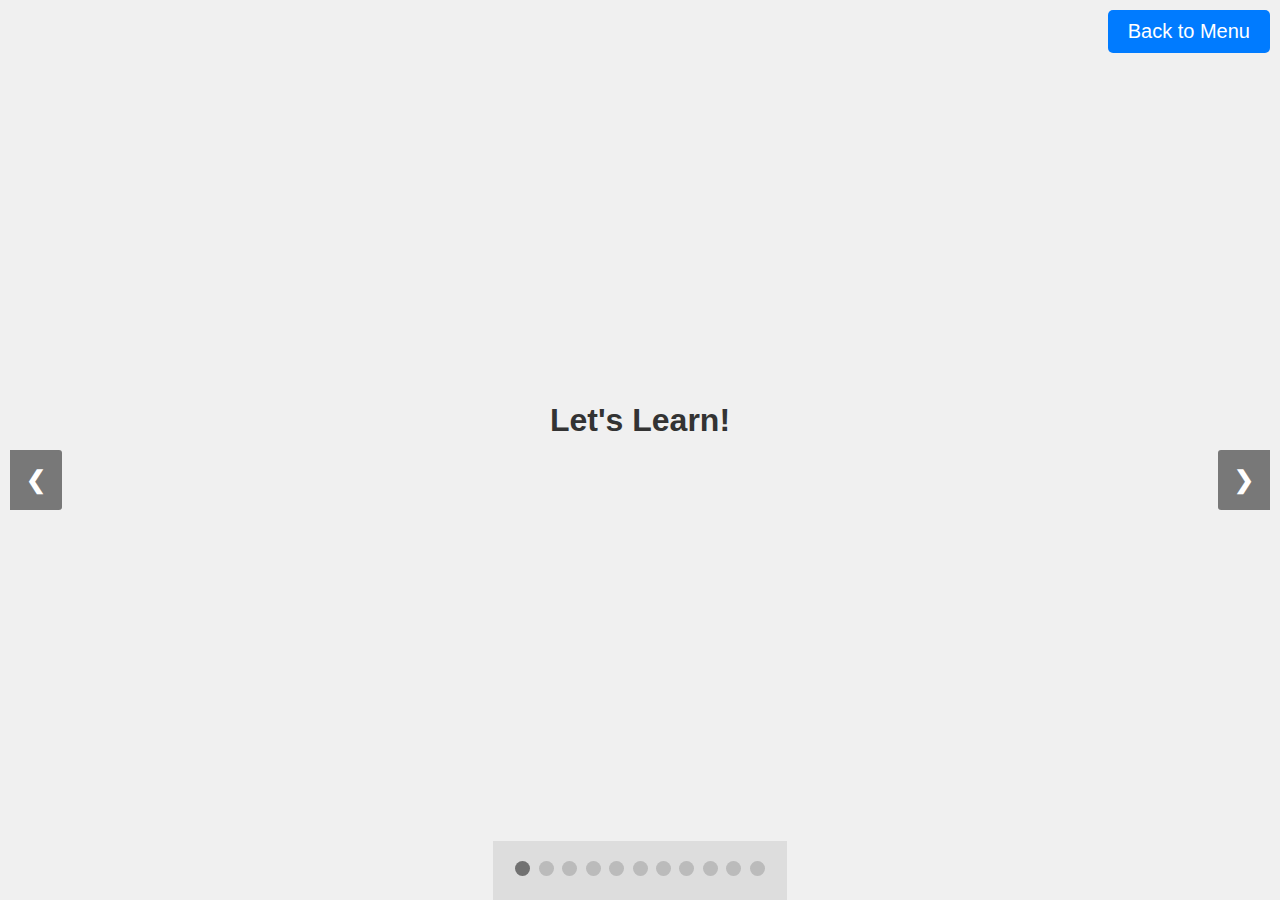
<file: theory.html>
<!DOCTYPE html>
<html lang="en">
<head>
    <meta charset="UTF-8">
    <meta name="viewport" content="width=device-width, initial-scale=1.0">
    <title>File Allocation Theory Slides</title>
    <link rel="stylesheet" href="css/style.css">
</head>
<body>

<a href="index.html" class="back-to-menu">Back to Menu</a>

<div class="slideshow-container">
    <div class="slides">
        <div class="content">
            <h1>Let's Learn!</h1>
        </div>
    </div>
    <div class="slides">
        <div class="content">
            <h1>Welcome to Index Allocation</h1>
            <p>Indexed Allocation is a method of managing file storage on a disk. In this system, an index block contains pointers to the actual data blocks of a file, allowing efficient access and organization of data.</p>
            <audio controls>
                <source src="audio/1.mp3" type="audio/mp3">
                Your browser does not support the audio element.
            </audio>
        </div>
    </div>
    <div class="slides">
        <div class="content">
            <h1>Structure of Indexed Allocation</h1>
            <div class="image-container">
                <img src="images/structure.png" alt="Structure of Indexed Allocation" class="img-fluid">
            </div>
            <p>Here is the structure of indexed allocation. In this method, an index block contains pointers to all the data blocks of a file. For example, index block 19 holds references to the actual data blocks such as blocks 2, 10, 11, 24, 25, 26, and 27 for the file "jeep." The index block allows efficient access to file data, while the data blocks store the actual file content. This structure ensures that the system can quickly locate and read the data by referencing the index block.</p>
            <audio controls>
                <source src="audio/2.mp3" type="audio/mp3">
                Your browser does not support the audio element.
            </audio>
        </div>
    </div>
    <div class="slides">
        <div class="content">
            <h1>Three Mechanisms for Index Block</h1>
            <p>We have three different mechanisms for Index Block. Linked scheme, Multilevel Index, and Combined Scheme.</p>
            <audio controls>
                <source src="audio/3.mp3" type="audio/mp3">
                Your browser does not support the audio element.
            </audio>
        </div>
    </div>
    <div class="slides">
        <div class="content">
            <h1>Linked Scheme</h1>
            <div class="image-container">
                <img src="images/linkedscheme.png" alt="Linked Scheme" class="img-fluid">
                <img src="images/1.png" alt="Game Linked Scheme" class="img-fluid">
            </div>
            <p>In the linked scheme, each index block serves as an individual storage unit. For large files, multiple index blocks are interconnected to manage the data efficiently. In the image on the right, taken from our game, the blue block represents an index block, while the green blocks are the data blocks. Notice how the data blocks are connected to the index block, illustrating the concept of linked indexing.</p>
            <audio controls>
                <source src="audio/4.mp3" type="audio/mp3">
                Your browser does not support the audio element.
            </audio>
        </div>
    </div>
    
    <div class="slides">
        <div class="content">
            <h1>Linked Scheme</h1>
            <h2>Advantages</h2>
            <ul>
                <li><b>Simplicity:</b> The linked scheme is straightforward to implement. Each block contains a pointer to the next block, forming a linked list.</li>
                <p> </p>
                <li><b>Efficient Sequential Access:</b> Good for sequential file access since it follows the natural order of data storage.</li>
                <p> </p>
                <li><b>Dynamic File Size:</b> Files can grow and shrink dynamically, and there is no need to pre-allocate contiguous storage space</li>
            </ul>
            <h2>Disadvantages</h2>
            <ul>
                <li><b>Random Access Inefficiency:</b> Random access is slow because it requires traversing the linked list from the beginning.</li>
                <p> </p>
                <li><b>Overhead:</b> There is additional overhead for storing pointers in each block, reducing the actual data storage capacity.</li>
                <p> </p>
                <li><b>Reliability Issues:</b> If a block is corrupted, it can lead to a loss of the entire file due to broken links.</li>
            </ul>
            <audio controls>
                <source src="audio/5.mp3" type="audio/mp3">
                Your browser does not support the audio element.
            </audio>
        </div>
    </div>
    <div class="slides">
        <div class="content">
            <h1>Multilevel Index</h1>
            <div class="image-container">
                <img src="images/multilevel.png" alt="Multilevel Index" class="img-fluid">
                <img src="images/2.png" alt="Game Multilevel Index" class="img-fluid">
                <img src="images/3.png" alt="Game Multilevel Index" class="img-fluid">
            </div>
            
            <p>This method uses a hierarchical structure, where a first-level index block points to multiple second-level index blocks, which then point to the actual file data blocks. This organization efficiently manages and accesses large files. In the image, you can observe how the second-level index blocks connect to the first-level index block in the middle. The data blocks are then linked to the second-level index blocks in the right image.</p>
            <audio controls>
                <source src="audio/6.mp3" type="audio/mp3">
                Your browser does not support the audio element.
            </audio>
        </div>
    </div>
    <div class="slides">
        <div class="content">
            <h1>Multilevel Index</h1>
            <h2>Advantages</h2>
            <ul>
                <li><b>Improved Random Access:</b> Provides efficient random access by using a hierarchical index structure, reducing the number of accesses needed to locate a block.</li>
                <p> </p>
                <li><b>Scalability:</b> Can handle large files by using multiple levels of indexing.</li>
                <p> </p>
                <li><b>Efficient Disk Utilization:</b> Reduces fragmentation and makes better use of disk space compared to linked schemes.</li>
            </ul>
            <h2>Disadvantages</h2>
            <ul>
                <li><b>Complexity:</b> More complex to implement and manage than the linked scheme.</li>
                <p> </p>
                <li><b>Index Overhead:</b> Requires additional storage for index blocks, which can be significant for very large files.</li>
                <p> </p>
                <li><b>Access Time:</b> Accessing a block may require multiple disk accesses to traverse the index levels.</li>
            </ul>
            <audio controls>
                <source src="audio/7.mp3" type="audio/mp3">
                Your browser does not support the audio element.
            </audio>
        </div>
    </div>
    <div class="slides">
        <div class="content">
            <h1>Combined Scheme</h1>
            <div class="image-container">
                <img src="images/combined.png" alt="Combined Scheme" class="img-fluid">
                <img src="images/4.png" alt="Game Combined Scheme" class="img-fluid">
            </div>
            <p>In this approach, some index blocks directly point to data blocks, while others point to multilevel index blocks, which further reference the data blocks. This hybrid method optimizes storage and access for varying file sizes and structures. You can also see an example of a single direct data block from our game in the image on the right. This scheme combines with the previous two methods for an optimized approach.</p>
            <audio controls>
                <source src="audio/8.mp3" type="audio/mp3">
                Your browser does not support the audio element.
            </audio>
        </div>
    </div>
    <div class="slides">
        <div class="content">
            <h1>Combined Scheme</h1>
            <h2>Advantages</h2>
            <ul>
                <li><b>Balanced Performance:</b> Combines the benefits of both linked and indexed schemes, providing a balance between sequential and random access performance.</li>
                <p> </p>
                <li><b>Reduced Fragmentation:</b> Helps in reducing external fragmentation by allowing non-contiguous storage.</li>
                <p> </p>
                <li><b>Flexibility:</b> Can handle both small and large files efficiently by using an index for direct access and linked blocks for overflow.</li>
            </ul>
            <h2>Disadvantages</h2>
            <ul>
                <li><b>Increased Complexity:</b> More complex to implement and maintain compared to simpler schemes.</li>
                <p> </p>
                <li><b>Overhead:</b> Additional overhead for both index storage and pointers in linked blocks.</li>
                <p> </p>    
                <li><b>Management Challenges:</b> More challenging to manage, especially in terms of keeping the index and links consistent and handling errors.</li>
            </ul>
            <audio controls>
                <source src="audio/9.mp3" type="audio/mp3">
                Your browser does not support the audio element.
            </audio>
        </div>
    </div>
    <div class="slides">
        <div class="content">
            <h1>Let's Play the Game</h1>
            <p>You can now try the game and test your knowledge of index allocation. We've removed the arrows to make it more challenging. If you need assistance, feel free to use the hint button for guidance. Good luck!</p>
            <audio controls>
                <source src="audio/10.mp3" type="audio/mp3">
                Your browser does not support the audio element.
            </audio>
            <div class="button-container">  
                <button class="btn-custom" onclick="navigateTo('levels.html')">Let's Go!</button>
            </div>
        </div>
    </div>
</div>

<div class="dot-container">
    <span class="dot" onclick="currentSlide(1)"></span>
    <span class="dot" onclick="currentSlide(2)"></span>
    <span class="dot" onclick="currentSlide(3)"></span>
    <span class="dot" onclick="currentSlide(4)"></span>
    <span class="dot" onclick="currentSlide(5)"></span>
    <span class="dot" onclick="currentSlide(6)"></span>
    <span class="dot" onclick="currentSlide(7)"></span>
    <span class="dot" onclick="currentSlide(8)"></span>
    <span class="dot" onclick="currentSlide(9)"></span>
    <span class="dot" onclick="currentSlide(10)"></span>
    <span class="dot" onclick="currentSlide(11)"></span>
</div>

<a class="prev" onclick="plusSlides(-1)">&#10094;</a>
<a class="next" onclick="plusSlides(1)">&#10095;</a>

<script>
    let slideIndex = 1;
    showSlides(slideIndex);

    function plusSlides(n) {
        showSlides(slideIndex += n);
    }

    function currentSlide(n) {
        showSlides(slideIndex = n);
    }

    function showSlides(n) {
        let i;
        const slides = document.getElementsByClassName("slides");
        const dots = document.getElementsByClassName("dot");

        // Stop all currently playing audio
        for (i = 0; i < slides.length; i++) {
            const audio = slides[i].querySelector('audio');
            if (audio) {
                audio.pause();
                audio.currentTime = 0; // Reset audio to the beginning
            }
        }

        if (n > slides.length) { slideIndex = 1 }
        if (n < 1) { slideIndex = slides.length }

        for (i = 0; i < slides.length; i++) {
            slides[i].style.display = "none";
        }
        for (i = 0; i < dots.length; i++) {
            dots[i].className = dots[i].className.replace(" active", "");
        }

        slides[slideIndex - 1].style.display = "block";
        dots[slideIndex - 1].className += " active";

        // Autoplay audio on slide change
        const audio = slides[slideIndex - 1].querySelector('audio');
        if (audio) {
            audio.play().catch(error => {
                console.log("Audio playback error:", error);
            });
        }
    }

    function navigateTo(url) {
        window.location.href = url;
    }
</script>

</body>
</html>
</file>
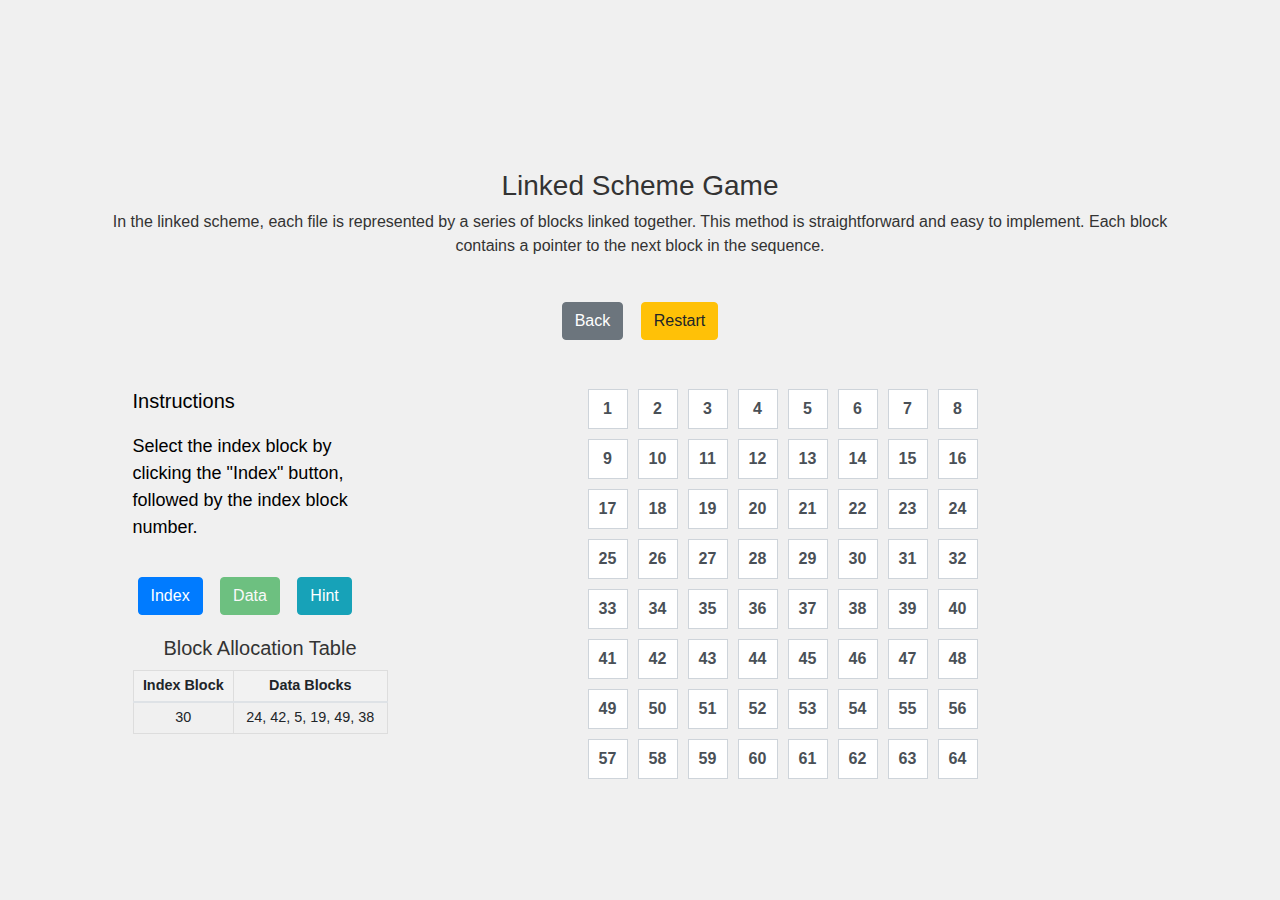
<file: difficulty/easyDifficulty.html>
<!DOCTYPE html>
<html lang="en">
<head>
    <meta charset="UTF-8">
    <meta name="viewport" content="width=device-width, initial-scale=1.0">
    <title>Linked Scheme Game</title>
    <link href="https://stackpath.bootstrapcdn.com/bootstrap/4.5.2/css/bootstrap.min.css" rel="stylesheet">
    <link rel="stylesheet" href="../css/style.css">
</head>
<body>
    <div class="container mt-5">
        <div class="text-center mb-4">
            <h3>Linked Scheme Game</h3>
            <p>In the linked scheme, each file is represented by a series of blocks linked together. This method is straightforward and easy to implement. Each block contains a pointer to the next block in the sequence.</p>
        </div>
        <div class="text-center mb-4">
            <button id="back-button" class="btn btn-secondary mr-2" onclick="window.location.href='../levels.html'">Back</button>
            <button id="restart-button" class="btn btn-warning">Restart</button>
        </div>
        <div class="row justify-content-center">
            <div class="col-md-3">
                <div id="instructions">
                    <h5>Instructions</h5>
                    <p id="instruction-text">Select the index block by clicking the "Index" button and then the highlighted block.</p>
                    <button id="action-button" class="btn btn-primary mr-2">Index</button>
                    <button id="data-button" class="btn btn-success mr-2" disabled>Data</button>
                    <button id="hint-button" class="btn btn-info mr-2">Hint</button>
                </div>
                <div id="allocationTableContainer" class="allocation-table mt-3">
                    <h5>Block Allocation Table</h5>
                    <table id="allocationTable" class="table table-bordered">
                        <thead>
                            <tr>
                                <th>Index Block</th>
                                <th>Data Blocks</th>
                            </tr>
                        </thead>
                        <tbody>
                            <!-- Rows will be added dynamically -->
                        </tbody>
                    </table>
                </div>
            </div>
            <div id="game-container" class="col-md-8 d-flex align-items-center flex-column">
                <div id="board" class="d-grid">
                    <!-- Boxes will be generated by JavaScript -->
                </div>
            </div>
        </div>
    </div>
    <script src="../js/script.js"></script>
    <script>
        // Ensure the game mode is set to easy
        window.history.replaceState({}, document.title, window.location.pathname + "?mode=easy");
    </script>
</body>
</html>
</file>
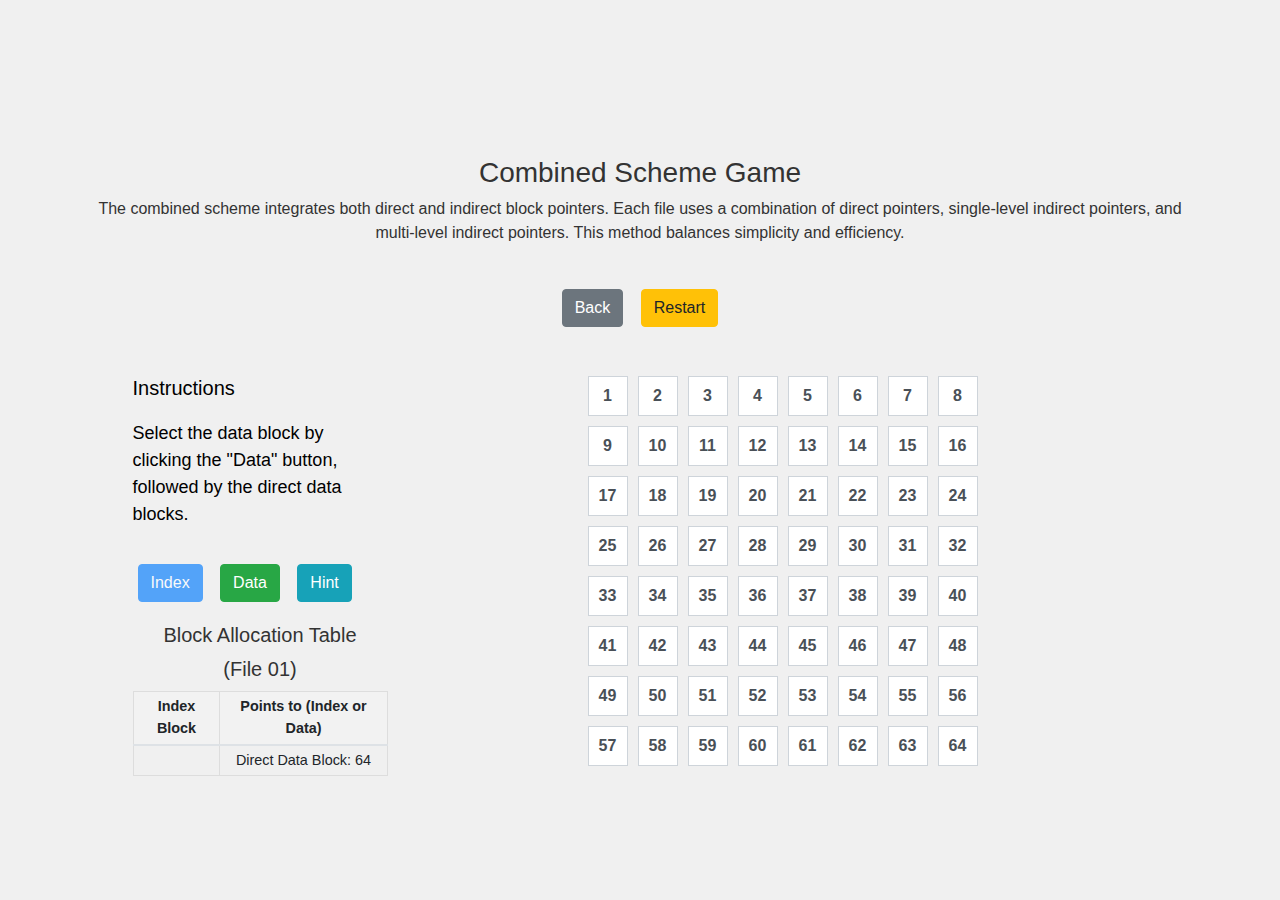
<file: difficulty/hardDifficulty.html>
<!DOCTYPE html>
<html lang="en">
<head>
    <meta charset="UTF-8">
    <meta name="viewport" content="width=device-width, initial-scale=1.0">
    <title>Combined Scheme Game</title>
    <link href="https://stackpath.bootstrapcdn.com/bootstrap/4.5.2/css/bootstrap.min.css" rel="stylesheet">
    <link rel="stylesheet" href="../css/style.css">
</head>
<body>
    <div class="container mt-5">
        <div class="text-center mb-4">
            <h3>Combined Scheme Game</h3>
            <p>The combined scheme integrates both direct and indirect block pointers. Each file uses a combination of direct pointers, single-level indirect pointers, and multi-level indirect pointers. This method balances simplicity and efficiency.</p>
        </div>
        <div class="text-center mb-4">
            <button id="back-button" class="btn btn-secondary mr-2" onclick="window.location.href='../levels.html'">Back</button>
            <button id="restart-button" class="btn btn-warning">Restart</button>
        </div>
        <div class="row justify-content-center">
            <div class="col-md-3">
                <div id="instructions">
                    <h5>Instructions</h5>
                    <p id="instruction-text">Select the first index block by clicking the "Index" button and then the highlighted block.</p>
                    <button id="action-button" class="btn btn-primary mr-2">Index</button>
                    <button id="data-button" class="btn btn-success mr-2" disabled>Data</button>
                    <button id="hint-button" class="btn btn-info">Hint</button>
                </div>
                <div id="allocationTableContainer" class="allocation-table mt-3">
                    <h5>Block Allocation Table</h5>
                    <h5 id="allocationTableTitle">(File 01)</h5>
                    <table id="allocationTable" class="table table-bordered">
                        <thead>
                            <tr>
                                <th>Index Block</th>
                                <th>Points to (Index or Data)</th>
                            </tr>
                        </thead>
                        <tbody>
                            <!-- Rows will be generated by JavaScript -->
                        </tbody>
                    </table>
                </div>
            </div>
            <div id="game-container" class="col-md-8 d-flex align-items-center flex-column">
                <div id="board" class="d-grid">
                    <!-- Boxes will be generated by JavaScript -->
                </div>
            </div>
        </div>
    </div>
    <script src="../js/script.js"></script>
    <script>
        // Ensure the game mode is set to hard
        window.history.replaceState({}, document.title, window.location.pathname + "?mode=hard");
    </script>
</body>
</html>
</file>
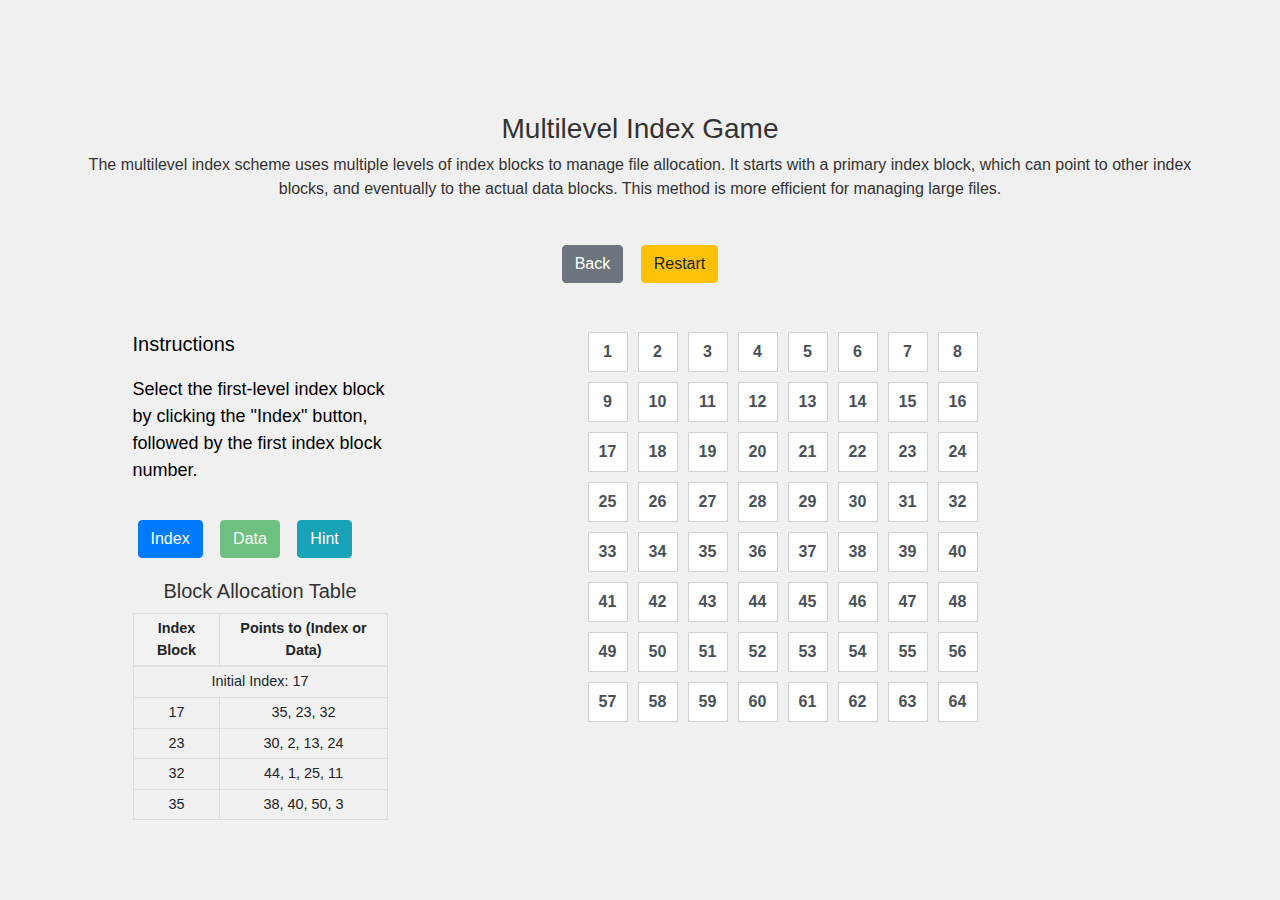
<file: difficulty/mediumDifficulty.html>
<!DOCTYPE html>
<html lang="en">

<head>
    <meta charset="UTF-8">
    <meta name="viewport" content="width=device-width, initial-scale=1.0">
    <title>Multilevel Index Game</title>
    <link href="https://stackpath.bootstrapcdn.com/bootstrap/4.5.2/css/bootstrap.min.css" rel="stylesheet">
    <link rel="stylesheet" href="../css/style.css">
</head>

<body>
    <div class="container mt-5">
        <div class="text-center mb-4">
            <h3>Multilevel Index Game</h3>
            <p>The multilevel index scheme uses multiple levels of index blocks to manage file allocation. It starts
                with a primary index block, which can point to other index blocks, and eventually to the actual data
                blocks. This method is more efficient for managing large files.</p>
        </div>
        <div class="text-center mb-4">
            <button id="back-button" class="btn btn-secondary mr-2"
                onclick="window.location.href='../levels.html'">Back</button>
            <button id="restart-button" class="btn btn-warning">Restart</button>
        </div>
        <div class="row justify-content-center">
            <div class="col-md-3">
                <div id="instructions">
                    <h5>Instructions</h5>
                    <p id="instruction-text">Select the first-level index block by clicking the "Index" button and then
                        the highlighted block.</p>
                    <button id="action-button" class="btn btn-primary mr-2">Index</button>
                    <button id="data-button" class="btn btn-success mr-2" disabled>Data</button>
                    <button id="hint-button" class="btn btn-info">Hint</button>
                </div>
                <div id="allocationTableContainer" class="allocation-table mt-3">
                    <h5>Block Allocation Table</h5>
                    <table id="allocationTable" class="table table-bordered">
                        <thead>
                            <tr>
                                <th>Index Block</th>
                                <th>Points to (Index or Data)</th>
                            </tr>
                        </thead>
                        <tbody>
                            <!-- Table content will be dynamically added here -->
                        </tbody>
                    </table>
                </div>
            </div>
            <div id="game-container" class="col-md-8 d-flex align-items-center flex-column">
                <div id="board" class="d-grid">
                    <!-- Boxes will be generated by JavaScript -->
                </div>
            </div>
        </div>
    </div>
    <script src="../js/script.js"></script>
    <script>
        // Ensure the game mode is set to medium
        window.history.replaceState({}, document.title, window.location.pathname + "?mode=medium");
    </script>
</body>

</html>
</file>
<file: css/style.css>
/* Common Styles */
body {
    font-family: 'DM Sans', sans-serif;
    background-color: #f0f2f5; /* Light background */
    margin: 0;
    padding: 0;
    display: flex;
    justify-content: center;
    align-items: center;
    min-height: 100vh;
    color: #333;
}

.start-page, .difficulty-page, .game-page {
    text-align: center;
    padding: 40px 30px;
    background-color: #ffffff; /* White background */
    border-radius: 20px;
    box-shadow: 0 4px 15px rgba(0, 0, 0, 0.1);
    max-width: 900px;
    width: 100%;
}

.logo {
    margin-bottom: 20px;
    height: 80px;
}

.h1 {
    font-size: 2.5rem;
    font-weight: 700;
    color: #333;
    margin-bottom: 10px;
}

.description {
    font-size: 1.2rem;
    color: #666;
    margin-bottom: 30px;
}

.btn-custom {
    background-color: #007bff;
    color: white;
    border-radius: 5px;
    padding: 10px 20px;
    margin: 10px 0;
    cursor: pointer;
    text-align: center;
    transition: background-color 0.3s, transform 0.3s;
    font-size: 1.25rem;
    display: block;
    width: 100%;
    max-width: 300px;
    margin: 10px auto;
}

.btn-custom:hover {
    background-color: #0056b3;
    transform: scale(1.05);
}

.footer {
    margin-top: 30px;
    font-size: 0.9rem;
    color: #999;
}

/* Game Board Styles */
#board {
    display: grid;
    grid-template-columns: repeat(8, 40px);
    grid-template-rows: repeat(8, 40px);
    gap: 10px;
    margin-top: 20px;
}

.box {
    width: 40px;
    height: 40px;
    display: flex;
    justify-content: center;
    align-items: center;
    border: 1px solid #ced4da; /* Light gray border */
    cursor: pointer;
    background-color: #ffffff; /* White background */
    transition: background-color 0.3s, transform 0.3s;
    font-weight: bold;
    color: #495057; /* Dark gray text */
}

.box:hover {
    background-color: #e9ecef; /* Light gray hover */
    transform: scale(1.05);
}

button {
    background-color: #333333; /* Dark button background */
    color: #ffffff; /* Light button text */
    border: none;
    padding: 10px 20px;
    margin: 5px;
    cursor: pointer;
    border-radius: 5px;
}

button:hover {
    background-color: #444444; /* Slightly lighter on hover */
}

button:disabled {
    background-color: #555555; /* Disabled button background */
    cursor: not-allowed;
}

#controls {
    display: flex;
    justify-content: center;
    margin-bottom: 20px;
}

#action-button, #data-button, #restart-button, #back-button, #hint-button {
    margin-top: 20px;
}

#data-button {
    background-color: #28a745; /* Green background for data button */
    transition: background-color 0.3s, transform 0.3s;
}

#data-button:hover {
    background-color: #218838; /* Darker green on hover */
    transform: scale(1.05);
}


#instructions {
    text-align: left;
    margin-top: 20px;
    color: #000000; /* Black text for instructions */
}

#instruction-text {
    margin-top: 20px;
    font-size: 18px;
    color: #000000; /* Black text for instructions */
}


#control-panel {
    text-align: center;
}

#control-panel button {
    margin: 5px;
}

/* Game-specific styles */
.blue {
    background-color: #007bff;
    color: white;
}

.light-blue {
    background-color: rgb(121, 222, 255);
    color: white;
}

.glow-blue {
    box-shadow: 0 0 10px 2px blue;
}

.glow-light-blue {
    box-shadow: 0 0 10px 2px rgb(113, 217, 252);
}

.glow-orange {
    box-shadow: 0 0 10px 2px orange;
}

.glow-light-orange {
    box-shadow: 0 0 10px 2px lightsalmon;
}

.glow-green {
    box-shadow: 0 0 10px 2px green;
}

.glow-light-green {
    box-shadow: 0 0 10px 2px rgb(111, 245, 111);
}

.orange {
    background-color: orange;
    color: white;
}

.light-orange {
    background-color: lightsalmon;
    color: white;
}

.green {
    background-color: green;
    color: white;
}

.light-green {
    background-color: rgb(115, 252, 115);
    color: white;
}

/* Levels Page Styles */
.difficulty-page {
    text-align: center;
    padding: 40px 30px;
    background-color: #ffffff;
    border-radius: 20px;
    box-shadow: 0 4px 15px rgba(0, 0, 0, 0.1);
    max-width: 450px;
    width: 100%;
}

.h1 {
    font-size: 2.5rem;
    font-weight: 700;
    color: #333;
    margin-bottom: 10px;
}

.description {
    font-size: 1.2rem;
    color: #666;
    margin-bottom: 30px;
}

.btn-easy {
    background-color: #28a745;
    color: white;
}

.btn-easy:hover {
    background-color: #218838;
    transform: scale(1.05);
}

.btn-medium {
    background-color: #ffc107;
    color: white;
}

.btn-medium:hover {
    background-color: #e0a800;
    transform: scale(1.05);
}

.btn-hard {
    background-color: #dc3545;
    color: white;
}

.btn-hard:hover {
    background-color: #c82333;
    transform: scale(1.05);
}

.btn-back {
    background-color: #007bff;
    color: white;
}

.btn-back:hover {
    background-color: #0056b3;
    transform: scale(1.05);
}

.footer {
    margin-top: 30px;
    font-size: 0.9rem;
    color: #999;
}

.result-page {
    text-align: center;
    padding: 40px 30px;
    background-color: #ffffff;
    border-radius: 20px;
    box-shadow: 0 4px 15px rgba(0, 0, 0, 0.1);
    max-width: 450px;
    width: 100%;
}

.h1 {
    font-size: 2.5rem;
    font-weight: 700;
    color: #333;
    margin-bottom: 10px;
}

.description {
    font-size: 1.2rem;
    color: #666;
    margin-bottom: 30px;
}

.btn-custom {
    background-color: #007bff;
    color: white;
    border-radius: 5px;
    padding: 10px 20px;
    margin: 10px 0;
    cursor: pointer;
    text-align: center;
    transition: background-color 0.3s, transform 0.3s;
    font-size: 1.25rem;
    display: block;
    width: 100%;
    max-width: 300px;
    margin: 10px auto;
}

.btn-custom:hover {
    background-color: #0056b3;
    transform: scale(1.05);
}

.allocation-table {
    margin-top: 20px;
    text-align: center;
}

.allocation-table h5 {
    margin-bottom: 10px;
}

.allocation-table table {
    width: 100%;
    border-collapse: collapse;
}

.allocation-table th, .allocation-table td {
    border: 1px solid #ddd;
    padding: 4px; /* Reduced padding */
}

.allocation-table th {
    background-color: #f2f2f2;
    font-size: 0.9rem; /* Smaller font size */
}

.allocation-table td {
    font-size: 0.9rem; /* Smaller font size */
}

.btn-playgame,
.btn-learntheory {
/*     background-color: #3498db;
    border-color: #3498db;
    font-size: 1.5rem;
    padding: 15px 30px;
    margin: 10px;
    width: 250px; */
    background-color: #007bff;
    color: white;
    border-radius: 5px;
    padding: 10px 20px;
    margin: 10px 0;
    cursor: pointer;
    text-align: center;
    transition: background-color 0.3s, transform 0.3s;
    font-size: 1.25rem;
    display: block;
    width: 100%;
    max-width: 300px;
    margin: 10px auto;
}

.btn-playgame:hover,
.btn-learntheory:hover {
    background-color: #0056b3;
    transform: scale(1.05);
}

body {
    font-family: Arial, sans-serif;
    display: flex;
    flex-direction: column;
    justify-content: center;
    align-items: center;
    height: 100vh;
    margin: 0;
    background-color: #f0f0f0;
}
.back-to-menu {
    position: absolute;
    top: 10px;
    right: 10px;
    padding: 10px 20px;
    text-decoration: none;
    border-radius: 5px; /*end*/
    background-color: #007bff;
    color: white;
    cursor: pointer;
    text-align: center;
    transition: background-color 0.3s, transform 0.3s;
    font-size: 1.25rem;
    display: block;
}
.back-to-menu:hover {
    background-color: #0056b3;
    transform: scale(1.05);
}
.slideshow-container {
    position: relative;
    max-width: 80%;
    margin: auto;
}
.slides {
    display: none;
    width: 100%;
}
.active {
    display: block;
}
.prev, .next {
    cursor: pointer;
    position: absolute;
    top: 50%;
    width: auto;
    padding: 16px;
    color: white;
    font-weight: bold;
    font-size: 24px;
    transition: 0.6s ease;
    border-radius: 3px;
    user-select: none;
    background-color: rgba(0,0,0,0.5);
}
.next {
    right: 10px;
    border-radius: 3px 0 0 3px;
}
.prev {
    left: 10px;
    border-radius: 0 3px 3px 0;
}
.prev:hover, .next:hover {
    background-color: rgba(0,0,0,0.8);
}
.dot-container {
    text-align: center;
    padding: 20px;
    background: #ddd;
}
.dot {
    cursor: pointer;
    height: 15px;
    width: 15px;
    margin: 0 2px;
    background-color: #bbb;
    border-radius: 50%;
    display: inline-block;
    transition: background-color 0.6s ease;
}
.active, .dot:hover {
    background-color: #717171;
}

.slide {
    display: none;
    padding: 20px;
    text-align: center;
}

.slide.active {
    display: block;
}

ul {
    list-style-type: none; /* Removes the dots from the lists */
    padding: 0;
}

.nav-button {
    position: absolute;
    top: 20px;
    right: 20px;
}

.content {
    max-width: 800px;
    margin: 0 auto;
}

.carousel-control-prev,
.carousel-control-next {
    background-color: rgba(0, 0, 0, 0.5);
    width: 50px;
    height: 50px;
    border-radius: 50%;
    top: 50%;
    transform: translateY(-50%);
}

.carousel-control-prev-icon,
.carousel-control-next-icon {
    width: 25px;
    height: 25px;
}

audio {
    margin-top: 20px;
}

.image-container {
    display: flex;
    justify-content: center;
    align-items: center;
}

.image-container img {
    max-width: 45%; /* Adjust the percentage as needed */
    margin: 0 5px; /* Space between images */
}

.button-container {
    display: flex;
    justify-content: center;
    margin-top: 20px; /* Adjust this value to lower the button more */
}
</file>
